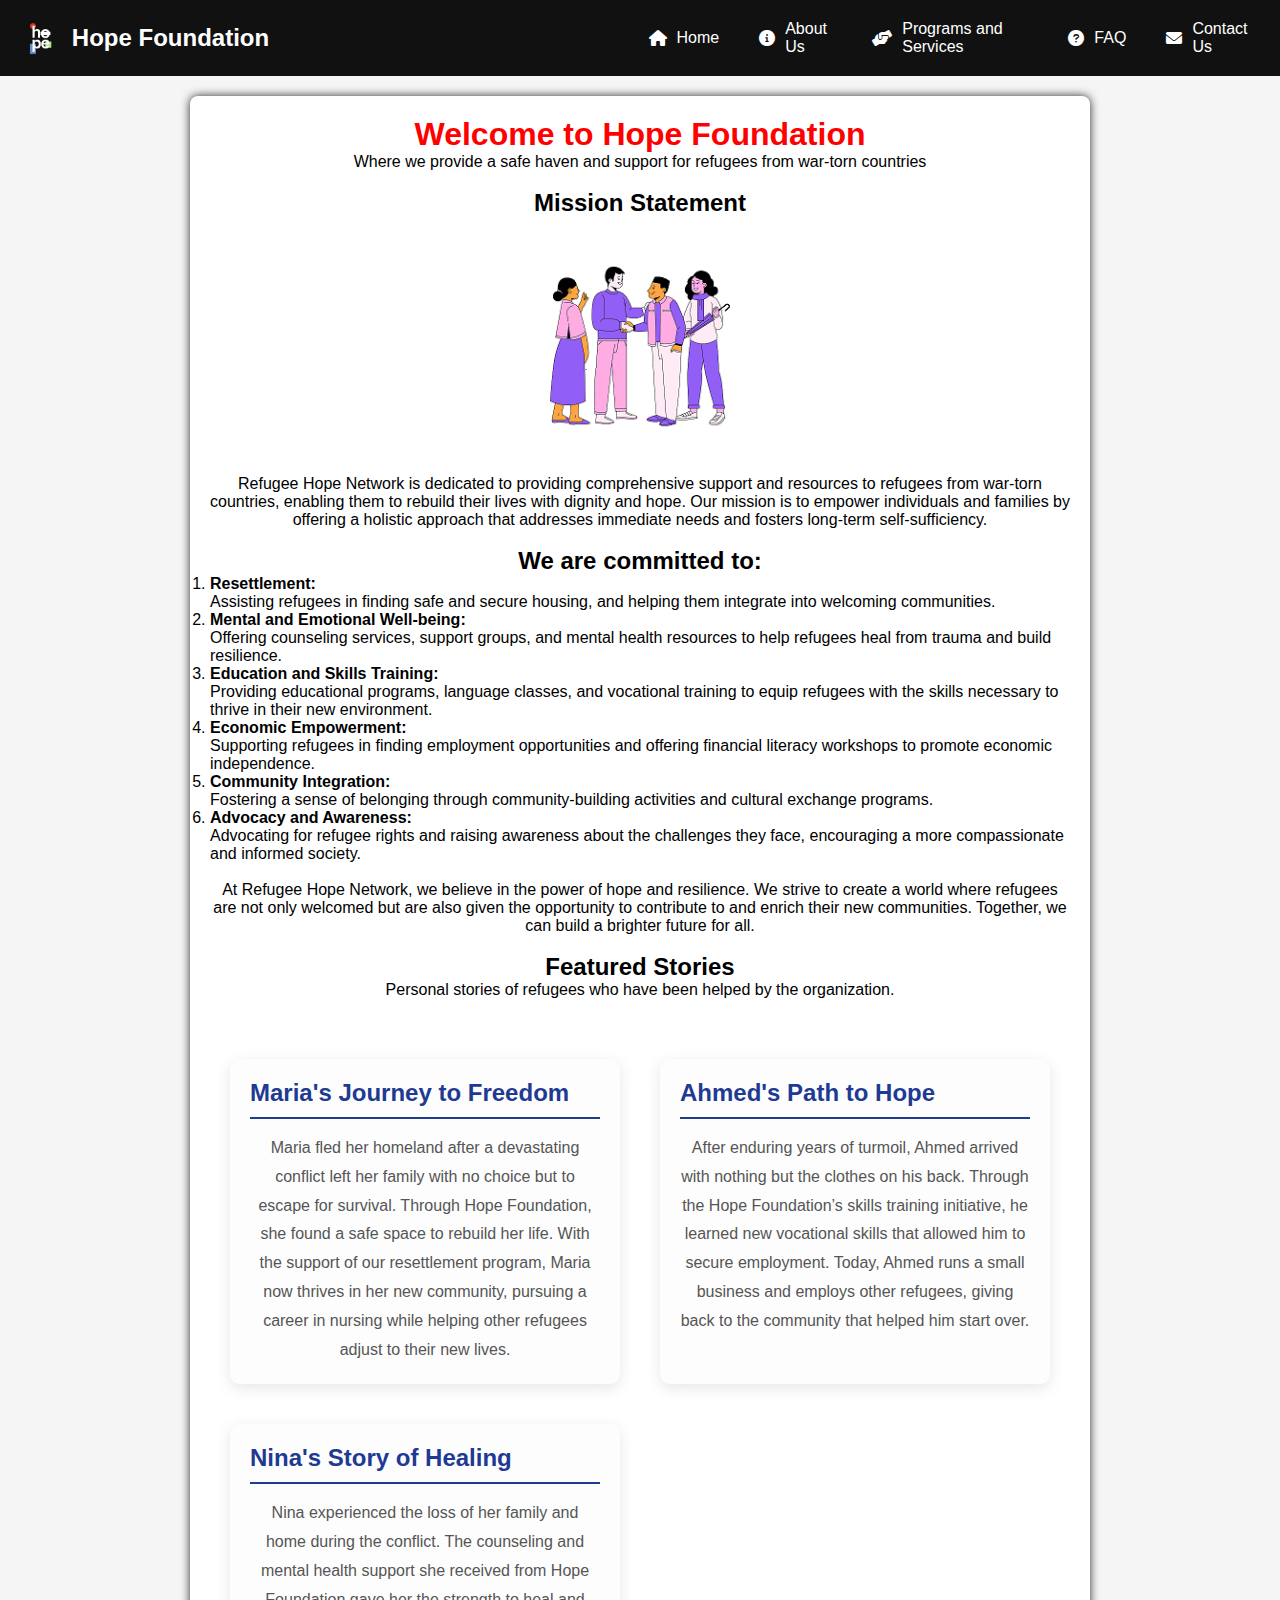
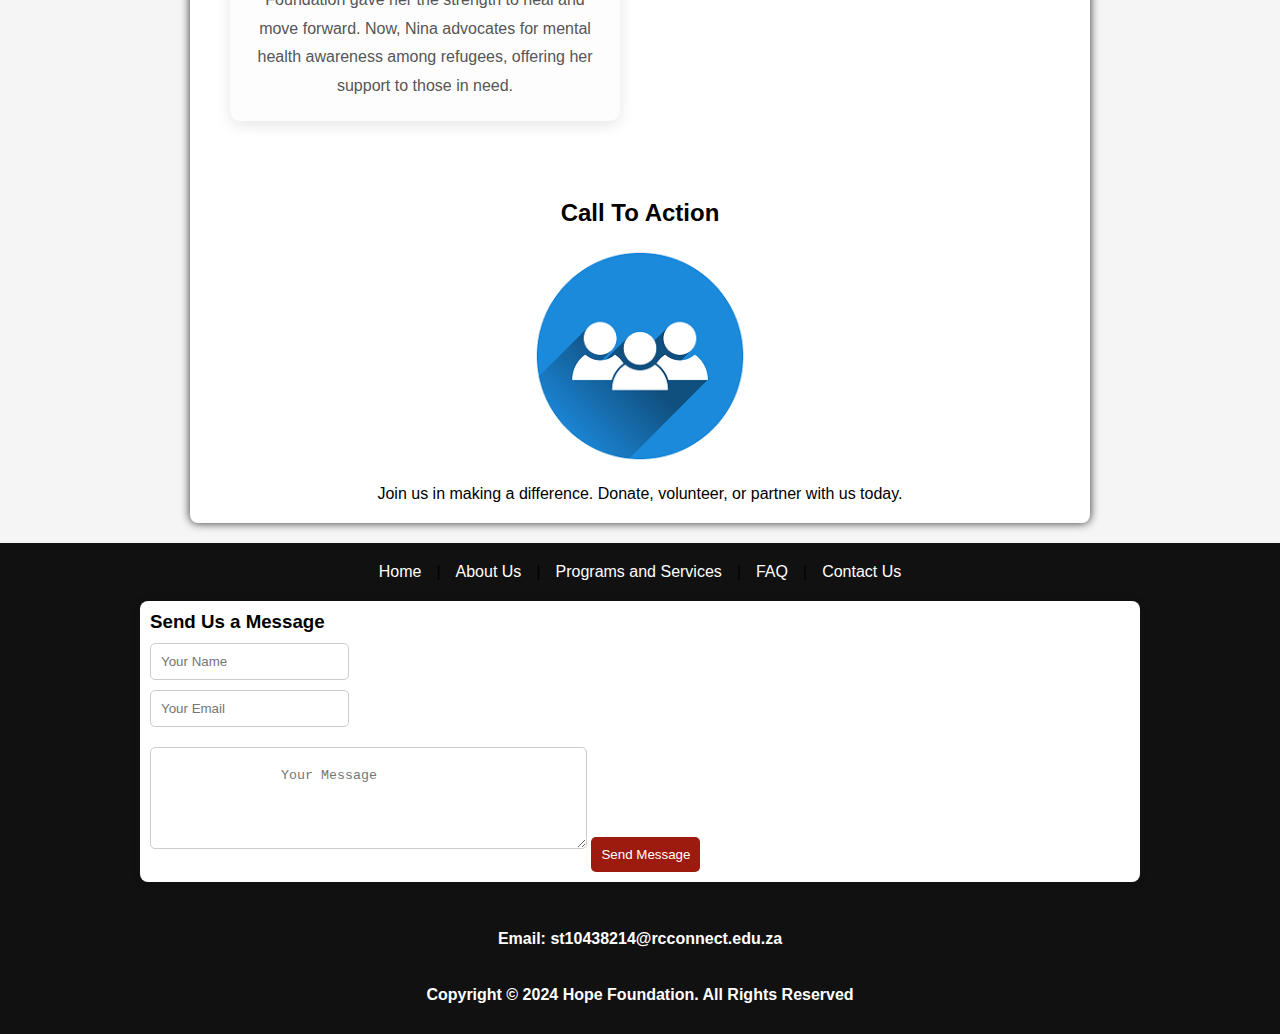
<file: index.html>
<!DOCTYPE html>

<html>

<head>
    <title> HOPE FOUNDATION | Home </title>
    <link rel="icon" type="image/png" href="images/favicon.ico">
    <link rel="stylesheet" href="https://cdnjs.cloudflare.com/ajax/libs/font-awesome/6.0.0-beta3/css/all.min.css">
    <link rel="stylesheet" href="Style.css">
    <meta name="viewport" content="width=device-width, initial-scale=1.0">
</head>


<body>
    <header>
        <div class="logo-container">
            <img src="images/Hope Logo.png" alt="Hope Foundation">
            <h1>Hope Foundation</h1>
        </div>

        <div class="navbar">
            <a href="index.html">
                <i class="fas fa-home"></i> Home
            </a> 

            <a href="About_us.html">
                <i class="fas fa-info-circle"></i> About Us
            </a> 

            <a href="Programs_And_Services.html">
                <i class="fas fa-hands-helping"></i> Programs and Services
            </a> 

            <a href="FAQ.html">
                <i class="fas fa-question-circle"></i> FAQ
            </a> 

            <a href="Contact_Us.html">
                <i class="fas fa-envelope"></i> Contact Us
            </a>
        </div>
    </header>

    <main>
        <h1> Welcome to Hope Foundation</h3>
            <div>
                <p>
                    Where we provide a safe haven and support for refugees from war-torn countries
                </p>
            </div>
            <br>

            <h2> Mission Statement</h2>
            <img src="images/people agreeing.png" class="center">
            <p>
                Refugee Hope Network is dedicated to providing comprehensive support and resources to refugees from
                war-torn countries, enabling them to rebuild their lives with dignity and hope. Our mission is to
                empower individuals and families by offering a holistic approach that addresses immediate needs and
                fosters long-term self-sufficiency.
            </p>
            <br>

            <h2>We are committed to:</h2>
            <ol>
                <li>
                    <div style="font-weight: bolder;">Resettlement:</div> Assisting refugees in finding safe and secure
                    housing, and helping them integrate into welcoming communities.
                </li>

                <li>
                    <div style="font-weight: bolder;">Mental and Emotional Well-being:</div> Offering counseling
                    services, support groups, and mental health resources to help refugees heal from trauma and build
                    resilience.
                </li>

                <li>
                    <div style="font-weight: bolder;">Education and Skills Training:</div> Providing educational
                    programs, language classes, and vocational training to equip refugees with the skills necessary to
                    thrive in their new environment.
                </li>

                <li>
                    <div style="font-weight: bolder;">Economic Empowerment:</div> Supporting refugees in finding
                    employment opportunities and offering financial literacy workshops to promote economic independence.
                </li>

                <li>
                    <div style="font-weight: bolder;">Community Integration:</div> Fostering a sense of belonging
                    through community-building activities and cultural exchange programs.
                </li>

                <li>
                    <div style="font-weight: bolder;">Advocacy and Awareness:</div> Advocating for refugee rights and
                    raising awareness about the challenges they face, encouraging a more compassionate and informed
                    society.
                </li>
            </ol>
            <br>

            <p>
                At Refugee Hope Network, we believe in the power of hope and resilience. We strive to create a world
                where refugees are not only welcomed but are also given the opportunity to contribute to and enrich
                their new communities. Together, we can build a brighter future for all.
            </p>
            <br>

            <h2> Featured Stories</h2>
            <p>
                Personal stories of refugees who have been helped by the organization.
            </p>

            <div class="featured-stories">
                <div class="story">
                    <h3>Maria's Journey to Freedom</h3>
                    <p>
                        Maria fled her homeland after a devastating conflict left her family with no choice but to
                        escape for survival. Through Hope Foundation, she found a safe space to rebuild her life. With
                        the support of our resettlement program, Maria now thrives in her new community, pursuing a
                        career in nursing while helping other refugees adjust to their new lives.
                    </p>
                </div>

                <div class="story">
                    <h3>Ahmed's Path to Hope</h3>
                    <p>
                        After enduring years of turmoil, Ahmed arrived with nothing but the clothes on his back. Through
                        the Hope Foundation’s skills training initiative, he learned new vocational skills that allowed
                        him to secure employment. Today, Ahmed runs a small business and employs other refugees, giving
                        back to the community that helped him start over.
                    </p>
                </div>

                <div class="story">
                    <h3>Nina's Story of Healing</h3>
                    <p>
                        Nina experienced the loss of her family and home during the conflict. The counseling and mental
                        health support she received from Hope Foundation gave her the strength to heal and move forward.
                        Now, Nina advocates for mental health awareness among refugees, offering her support to those in
                        need.
                    </p>
                </div>
            </div>



            <br>
            <h2>Call To Action</h2>
            <img src="images/people.png" class="center">
            <p>
                Join us in making a difference. Donate, volunteer, or partner with us today.
            </p>
    </main>

    <footer>
        <div class="footernav">
            <a href="index.html">Home</a> |
            <a href="About_us.html">About Us</a> |
            <a href="Programs_And_Services.html">Programs and Services</a> |
            <a a href="FAQ.html">FAQ</a> |
            <a href="Contact_Us.html">Contact Us</a>
        </div>

        <div class="contact-form">
            <h3>Send Us a Message</h3>
            <form>
                <input type="text" name="name" placeholder="Your Name" required>
                <input type="email" name="email" placeholder="Your Email" required>
                <textarea name="message" rows="4" placeholder="Your Message" required></textarea>
                <button type="submit">Send Message</button>
            </form>
        </div>

        <br>
        <p> Email:
            <a href="st10438214@rcconnect.edu.za">st10438214@rcconnect.edu.za
            </a>
        </p>
        <br>
        <p>
            Copyright &copy; 2024 Hope Foundation. All Rights Reserved <br>
        </p>
    </footer>
</body>

</html>
</file>
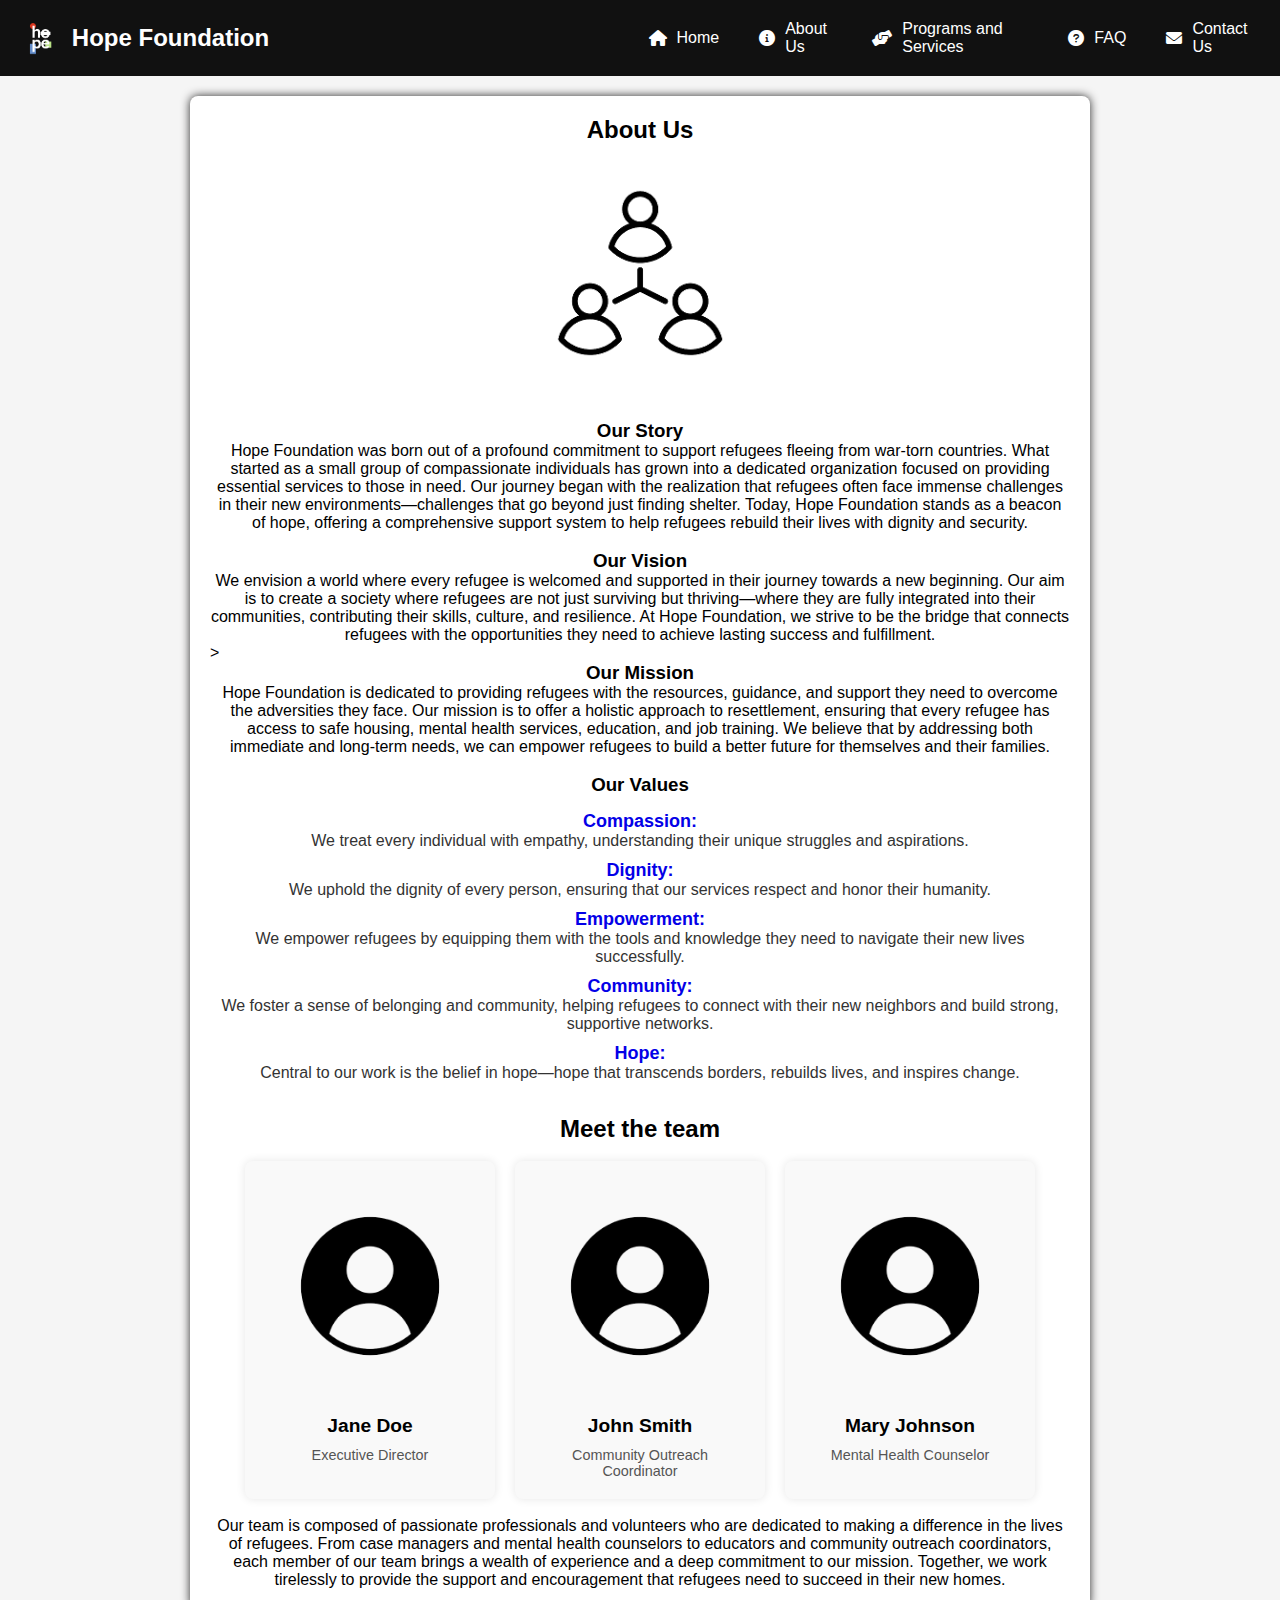
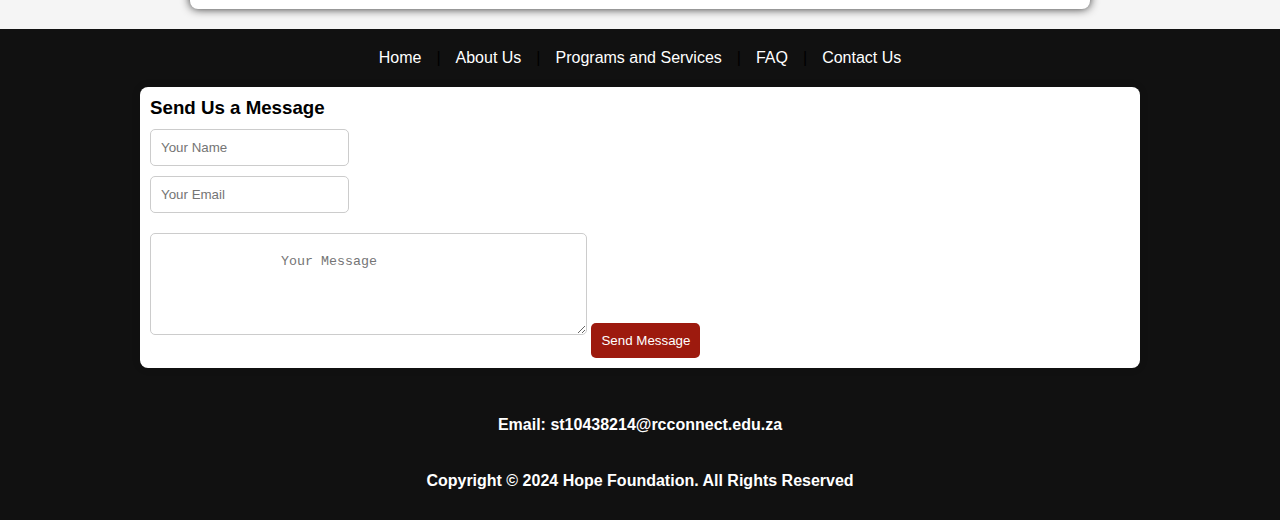
<file: About_us.html>
<!DOCTYPE html>

<html>

<head>
    <title>  HOPE FOUNDATION | About Us</title>
    <link rel="icon" type="image/png" href="images/favicon.ico">
    <link rel="stylesheet" href="https://cdnjs.cloudflare.com/ajax/libs/font-awesome/6.0.0-beta3/css/all.min.css">
    <link rel="stylesheet" href="Style.css">
    <meta name="viewport" content="width=device-width, initial-scale=1.0">
</head>

<body>
    <header>
        <div class="logo-container">
            <img src="images/Hope Logo.png" alt="Hope Foundation">
            <h1>Hope Foundation</h1>
        </div>

        <div class="navbar">
            <a href="index.html">
                <i class="fas fa-home"></i> Home
            </a> 
            <a href="About_us.html">
                <i class="fas fa-info-circle"></i> About Us
            </a> 
            <a href="Programs_And_Services.html">
                <i class="fas fa-hands-helping"></i> Programs and Services
            </a> 
            <a href="FAQ.html">
                <i class="fas fa-question-circle"></i> FAQ
            </a> 
            <a href="Contact_Us.html">
                <i class="fas fa-envelope"></i> Contact Us
            </a>
        </div>
    </header>



    <main>
        <h2 >
            About Us
        </h2>

        <a><img src="images/group of people connected.png" alt="placeholder for images" class="center"></a>

        <br>
        <h3 style="text-align: center;">
            Our Story
        </h3>


        <p>
            Hope Foundation was born out of a profound commitment to support refugees fleeing from war-torn countries.
            What started as a small group of compassionate individuals has grown into a dedicated organization focused
            on providing essential services to those in need.
            Our journey began with the realization that refugees often face immense challenges in their new
            environments—challenges that go beyond just finding shelter.
            Today, Hope Foundation stands as a beacon of hope, offering a comprehensive support system to help refugees
            rebuild their lives with dignity and security.
        </p>

        <br>
        <h3 style="text-align: center;">
            Our Vision
        </h3>


        <p>
            We envision a world where every refugee is welcomed and supported in their journey towards a new beginning.
            Our aim is to create a society where refugees are not just surviving but thriving—where they are fully
            integrated into their communities, contributing their skills, culture,
            and resilience. At Hope Foundation, we strive to be the bridge that connects refugees with the opportunities
            they need to achieve lasting success and fulfillment.
        </p>

        ><br>
        <h3 style="text-align: center;">
            Our Mission
        </h3>

        <p>
            Hope Foundation is dedicated to providing refugees with the resources, guidance, and support they need to
            overcome the adversities they face.
            Our mission is to offer a holistic approach to resettlement, ensuring that every refugee has access to safe
            housing, mental health services, education, and job training.
            We believe that by addressing both immediate and long-term needs, we can empower refugees to build a better
            future for themselves and their families.
        </p>

        <br>
        <h3 style="text-align: center;">
            Our Values
        </h3>

        <ul>
            <li>
                <div style="font-weight: bolder;">Compassion:</div> We treat every individual with empathy,
                understanding their unique struggles and aspirations.
            </li>

            <li>
                <div style="font-weight: bolder;">Dignity:</div> We uphold the dignity of every person, ensuring that
                our services respect and honor their humanity.
            </li>

            <li>
                <div style="font-weight: bolder;">Empowerment:</div> We empower refugees by equipping them with the
                tools and knowledge they need to navigate their new lives successfully.
            </li>

            <li>
                <div style="font-weight: bolder;">Community:</div> We foster a sense of belonging and community, helping
                refugees to connect with their new neighbors and build strong, supportive networks.
            </li>

            <li>
                <div style="font-weight: bolder;">Hope:</div> Central to our work is the belief in hope—hope that
                transcends borders, rebuilds lives, and inspires change.
            </li>
        </ul>

        <br>
        <h2>
            Meet the team
        </h2>
        <br>
        <div class="team-container">
            <div class="team-member">
                <img src="images/Person icon.png" alt="Team Member 1">
                <h4>Jane Doe</h4>
                <p>Executive Director</p>
            </div>

            <div class="team-member">
                <img src="images/Person icon.png" alt="Team Member 2">
                <h4>John Smith</h4>
                <p>Community Outreach Coordinator</p>
            </div>

            <div class="team-member">
                <img src="images/Person icon.png" alt="Team Member 3">
                <h4>Mary Johnson</h4>
                <p>Mental Health Counselor</p>
            </div>
        </div>
        <br>
        <p>
            Our team is composed of passionate professionals and volunteers who are dedicated to making a difference
            in
            the lives of refugees.
            From case managers and mental health counselors to educators and community outreach coordinators,
            each member of our team brings a wealth of experience and a deep commitment to our mission.
            Together, we work tirelessly to provide the support and encouragement that refugees need to succeed in
            their
            new homes.
        </p>


    </main>

    <footer>



        <div class="footernav">
            <a href="index.html">Home</a> |
            <a href="About_us.html">About Us</a> |
            <a href="Programs_And_Services.html">Programs and Services</a> |
            <a a href="FAQ.html">FAQ</a> |
            <a href="Contact_Us.html">Contact Us</a>
        </div>

        <div class="contact-form">
            <h3>Send Us a Message</h3>
            <form>
                <input type="text" name="name" placeholder="Your Name" required>
                <input type="email" name="email" placeholder="Your Email" required>
                <textarea name="message" rows="4" placeholder="Your Message" required></textarea>
                <button type="submit">Send Message</button>
            </form>
        </div>

        <br>
        <p> Email:
            <a href="st10438214@rcconnect.edu.za">st10438214@rcconnect.edu.za
            </a>
        </p>
        <br>
        <p>
            Copyright &copy; 2024 Hope Foundation. All Rights Reserved <br>
        </p>
    </footer>
</body>

</html>
</file>
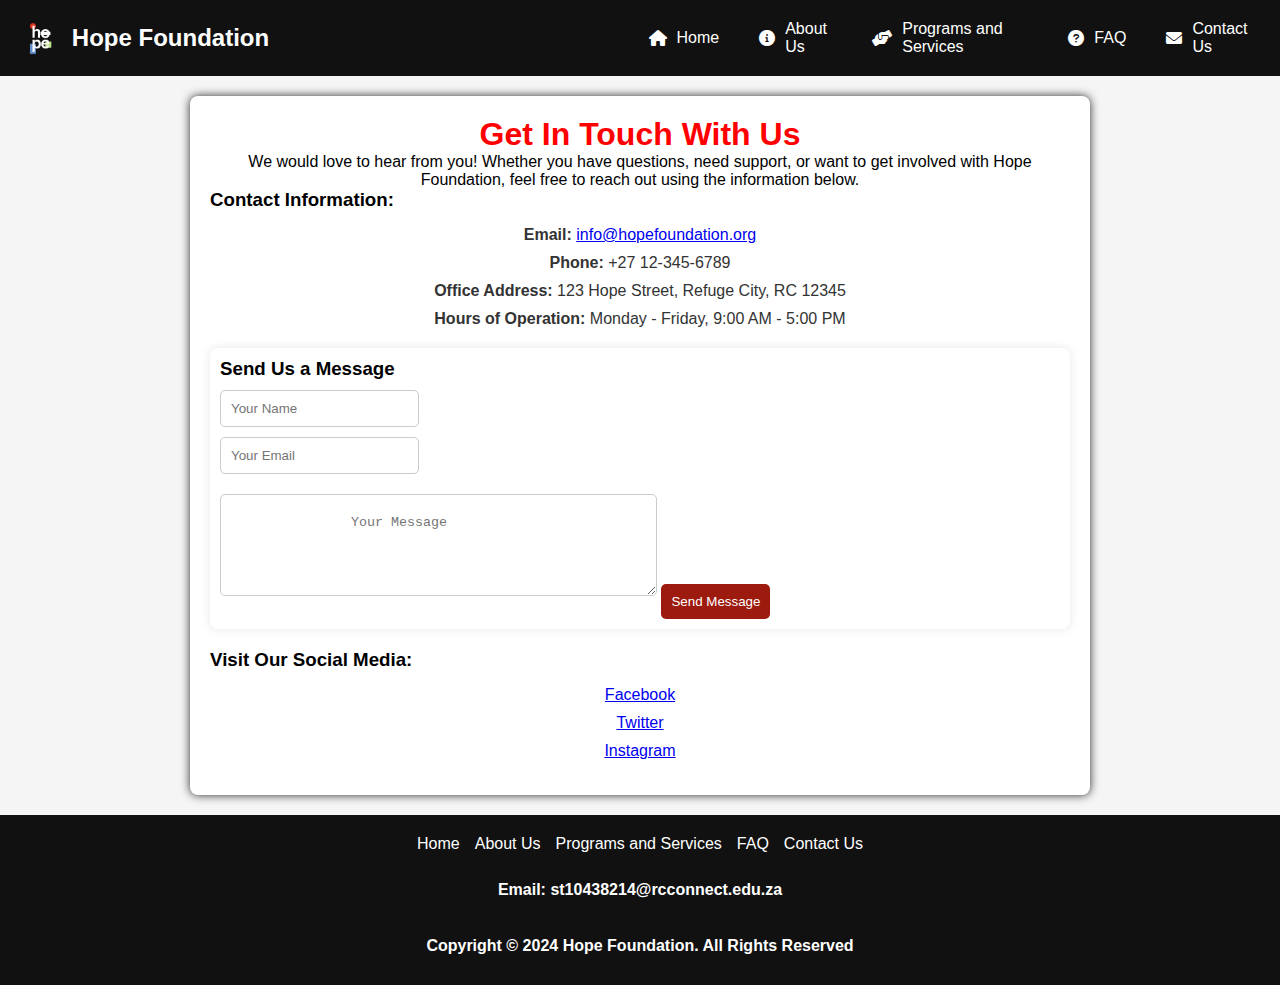
<file: Contact_Us.html>
<!DOCTYPE html>
<html>

<head>
    <title>HOPE FOUNDATION | Contact Us</title>
    <link rel="icon" type="image/png" href="images/favicon.ico">
    <link rel="stylesheet" href="https://cdnjs.cloudflare.com/ajax/libs/font-awesome/6.0.0-beta3/css/all.min.css">
    <link rel="stylesheet" href="Style.css">
    <meta name="viewport" content="width=device-width, initial-scale=1.0">
</head>

<body>
    <header>
        <div class="logo-container">
            <img src="images/Hope Logo.png" alt="Hope Foundation">
            <h1>Hope Foundation</h1>
        </div>

        <div class="navbar">
            <a href="index.html">
                <i class="fas fa-home"></i> Home
            </a>
            <a href="About_us.html">
                <i class="fas fa-info-circle"></i> About Us
            </a>
            <a href="Programs_And_Services.html">
                <i class="fas fa-hands-helping"></i> Programs and Services
            </a>
            <a href="FAQ.html">
                <i class="fas fa-question-circle"></i> FAQ
            </a>
            <a href="Contact_Us.html">
                <i class="fas fa-envelope"></i> Contact Us
            </a>
        </div>
    </header>

    <main>
        <h1>Get In Touch With Us</h1>
        <p>We would love to hear from you! Whether you have questions, need support, or want to get involved with Hope
            Foundation, feel free to reach out using the information below.</p>

        <h3>Contact Information:</h3>
        <ul>
            <li><strong>Email:</strong> <a href="mailto:info@hopefoundation.org">info@hopefoundation.org</a></li>
            <li><strong>Phone:</strong> +27 12-345-6789</li>
            <li><strong>Office Address:</strong> 123 Hope Street, Refuge City, RC 12345</li>
            <li><strong>Hours of Operation:</strong> Monday - Friday, 9:00 AM - 5:00 PM</li>
        </ul>

        <div class="contact-form">
            <h3>Send Us a Message</h3>
            <form>
                <input type="text" name="name" placeholder="Your Name" required>
                <input type="email" name="email" placeholder="Your Email" required>
                <textarea name="message" rows="4" placeholder="Your Message" required></textarea>
                <button type="submit">Send Message</button>
            </form>
        </div>

        <h3>Visit Our Social Media:</h3>
        <ul>
            <li><a href="#">Facebook</a></li>
            <li><a href="#">Twitter</a></li>
            <li><a href="#">Instagram</a></li>
        </ul>
    </main>

    <footer>
        <div class="footernav">
            <a href="index.html">Home</a>
            <a href="About_us.html">About Us</a>
            <a href="Programs_And_Services.html">Programs and Services</a>
            <a href="FAQ.html">FAQ</a>
            <a href="Contact_Us.html">Contact Us</a>
        </div>



        <br>
        <p>Email: <a href="mailto:st10438214@rcconnect.edu.za">st10438214@rcconnect.edu.za</a></p>
        <br>
        <p>Copyright &copy; 2024 Hope Foundation. All Rights Reserved</p>


    </footer>
</body>

</html>
</file>
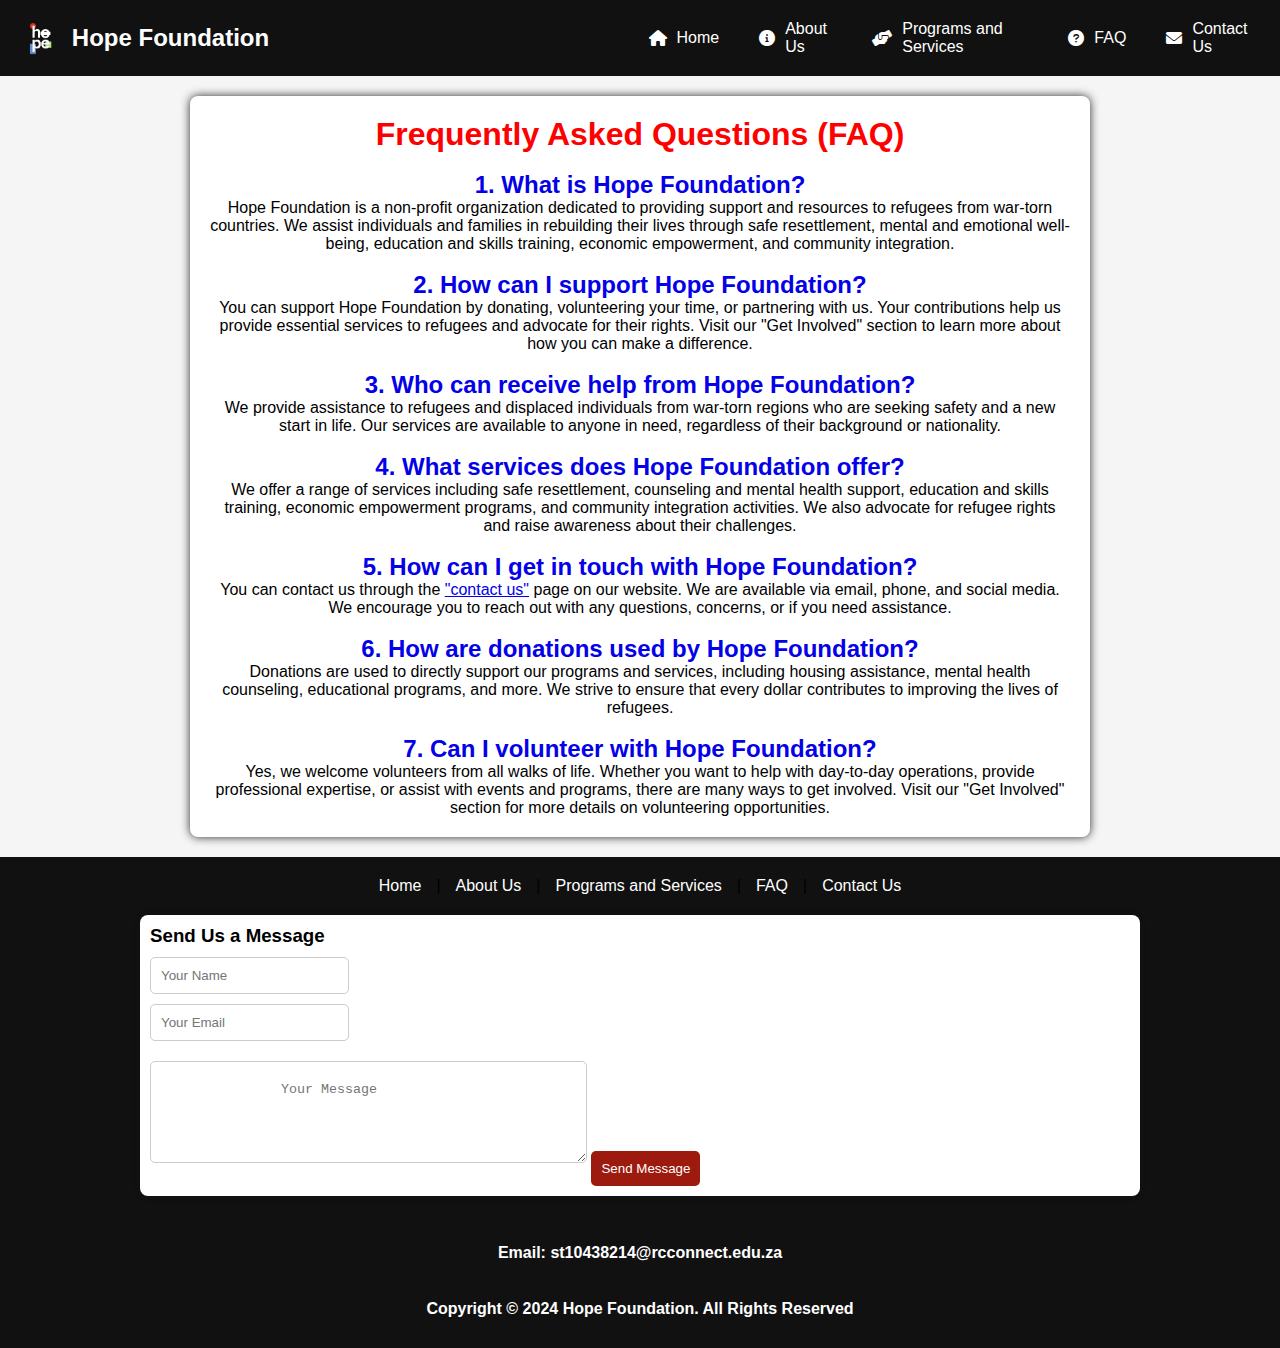
<file: FAQ.html>
<!DOCTYPE html>
<html>

<head>
    <title>HOPE FOUNDATION | FAQ</title>
    <link rel="icon" type="image/png" href="images/favicon.ico">
    <link rel="stylesheet" href="https://cdnjs.cloudflare.com/ajax/libs/font-awesome/6.0.0-beta3/css/all.min.css">
    <link rel="stylesheet" href="Style.css">
    <meta name="viewport" content="width=device-width, initial-scale=1.0">

</head>

<body>
    <header>
        <div class="logo-container">
            <img src="images/Hope Logo.png" alt="Hope Foundation">
            <h1>Hope Foundation</h1>
        </div>

        <div class="navbar">
            <a href="index.html">
                <i class="fas fa-home"></i> Home
            </a> 
            <a href="About_us.html">
                <i class="fas fa-info-circle"></i> About Us
            </a> 
            <a href="Programs_And_Services.html">
                <i class="fas fa-hands-helping"></i> Programs and Services
            </a> 
            <a href="FAQ.html">
                <i class="fas fa-question-circle"></i> FAQ
            </a> 
            <a href="Contact_Us.html">
                <i class="fas fa-envelope"></i> Contact Us
            </a>
        </div>
    </header>

    <main>
        <h1>Frequently Asked Questions (FAQ)</h1>
        <br>
        <h2 style="color: #0400e7;">1. What is Hope Foundation?</h2>
        <p>Hope Foundation is a non-profit organization dedicated to providing support and resources to refugees from
            war-torn countries.
            We assist individuals and families in rebuilding their lives through safe resettlement, mental and emotional
            well-being, education and skills training,
            economic empowerment, and community integration.
        </p>
        <br>

        <h2 style="color: #0400e7;">2. How can I support Hope Foundation?</h2>
        <p>You can support Hope Foundation by donating, volunteering your time, or partnering with us.
            Your contributions help us provide essential services to refugees and advocate for their rights. Visit our
            "Get Involved" section to learn more about how you can make a difference.
        </p>
        <br>

        <h2 style="color: #0400e7;">3. Who can receive help from Hope Foundation?</h2>
        <p>We provide assistance to refugees and displaced individuals from war-torn regions who are seeking safety and
            a new start in life.
            Our services are available to anyone in need, regardless of their background or nationality.
        </p>
        <br>

        <h2 style="color: #0400e7;">4. What services does Hope Foundation offer?</h2>
        <p>We offer a range of services including safe resettlement, counseling and mental health support, education and
            skills training, economic empowerment programs,
            and community integration activities. We also advocate for refugee rights and raise awareness about their
            challenges.
        </p>
        <br>

        <h2 style="color: #0400e7;">5. How can I get in touch with Hope Foundation?</h2>
        <p>You can contact us through the <a href="Contact_Us.html">"contact us"</a> page on our website. We are
            available via email, phone, and social media.
            We encourage you to reach out with any questions, concerns, or if you need assistance.
        </p>
        <br>

        <h2 style="color: #0400e7;">6. How are donations used by Hope Foundation?</h2>
        <p>Donations are used to directly support our programs and services, including housing assistance, mental health
            counseling, educational programs, and more.
            We strive to ensure that every dollar contributes to improving the lives of refugees.
        </p>
        <br>

        <h2 style="color: #0400e7;">7. Can I volunteer with Hope Foundation?</h2>
        <p>Yes, we welcome volunteers from all walks of life. Whether you want to help with day-to-day operations,
            provide professional expertise, or assist with events and programs,
            there are many ways to get involved. Visit our "Get Involved" section for more details on volunteering
            opportunities.</p>
    </main>

    <footer>
        <div class="footernav">
            <a href="index.html">Home</a> |
            <a href="About_us.html">About Us</a> |
            <a href="Programs_And_Services.html">Programs and Services</a> |
            <a href="FAQ.html">FAQ</a> |
            <a href="Contact_Us.html">Contact Us</a>
        </div>

        <div class="contact-form">
            <h3>Send Us a Message</h3>
            <form>
                <input type="text" name="name" placeholder="Your Name" required>
                <input type="email" name="email" placeholder="Your Email" required>
                <textarea name="message" rows="4" placeholder="Your Message" required></textarea>
                <button type="submit">Send Message</button>
            </form>
        </div>

        <br>
        <p>Email: <a href="mailto:st10438214@rcconnect.edu.za">st10438214@rcconnect.edu.za</a></p>
        <br>
        <p>
            Copyright &copy; 2024 Hope Foundation. All Rights Reserved <br>
        </p>
    </footer>
</body>

</html>
</file>
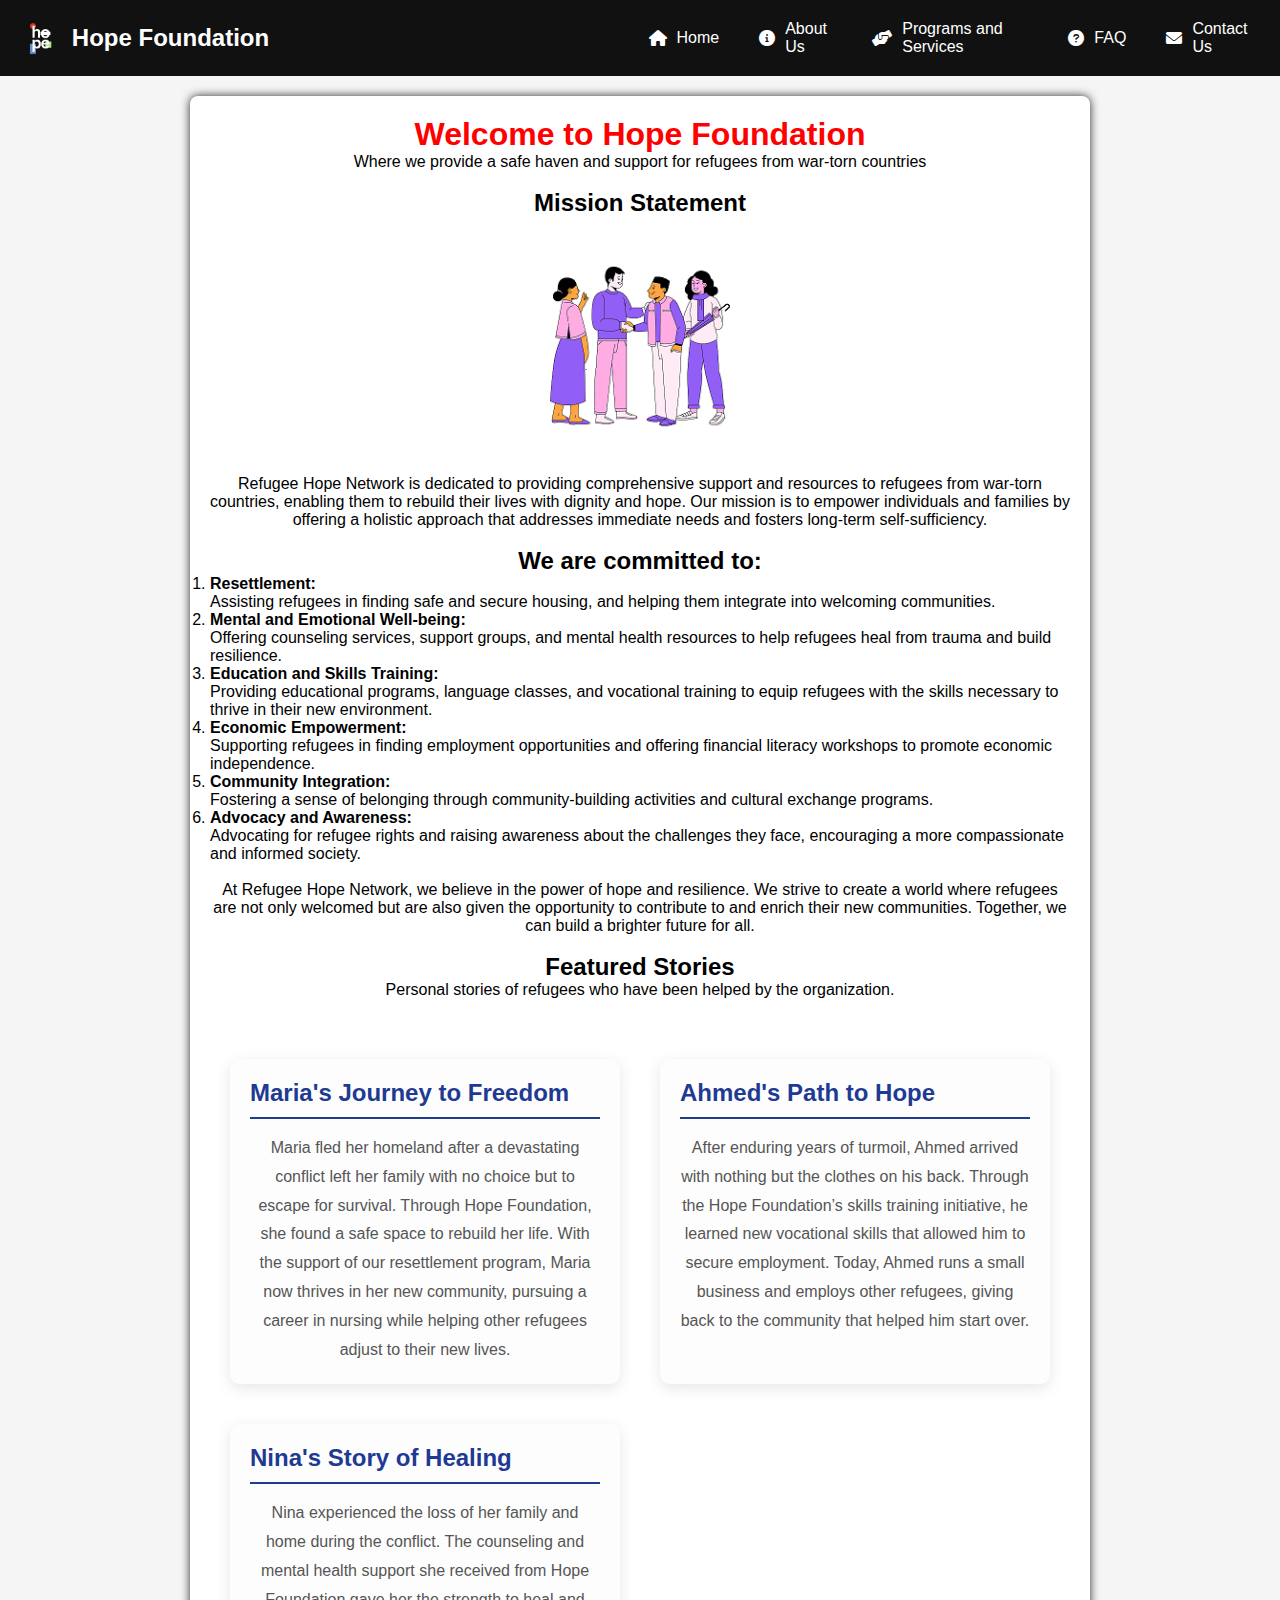
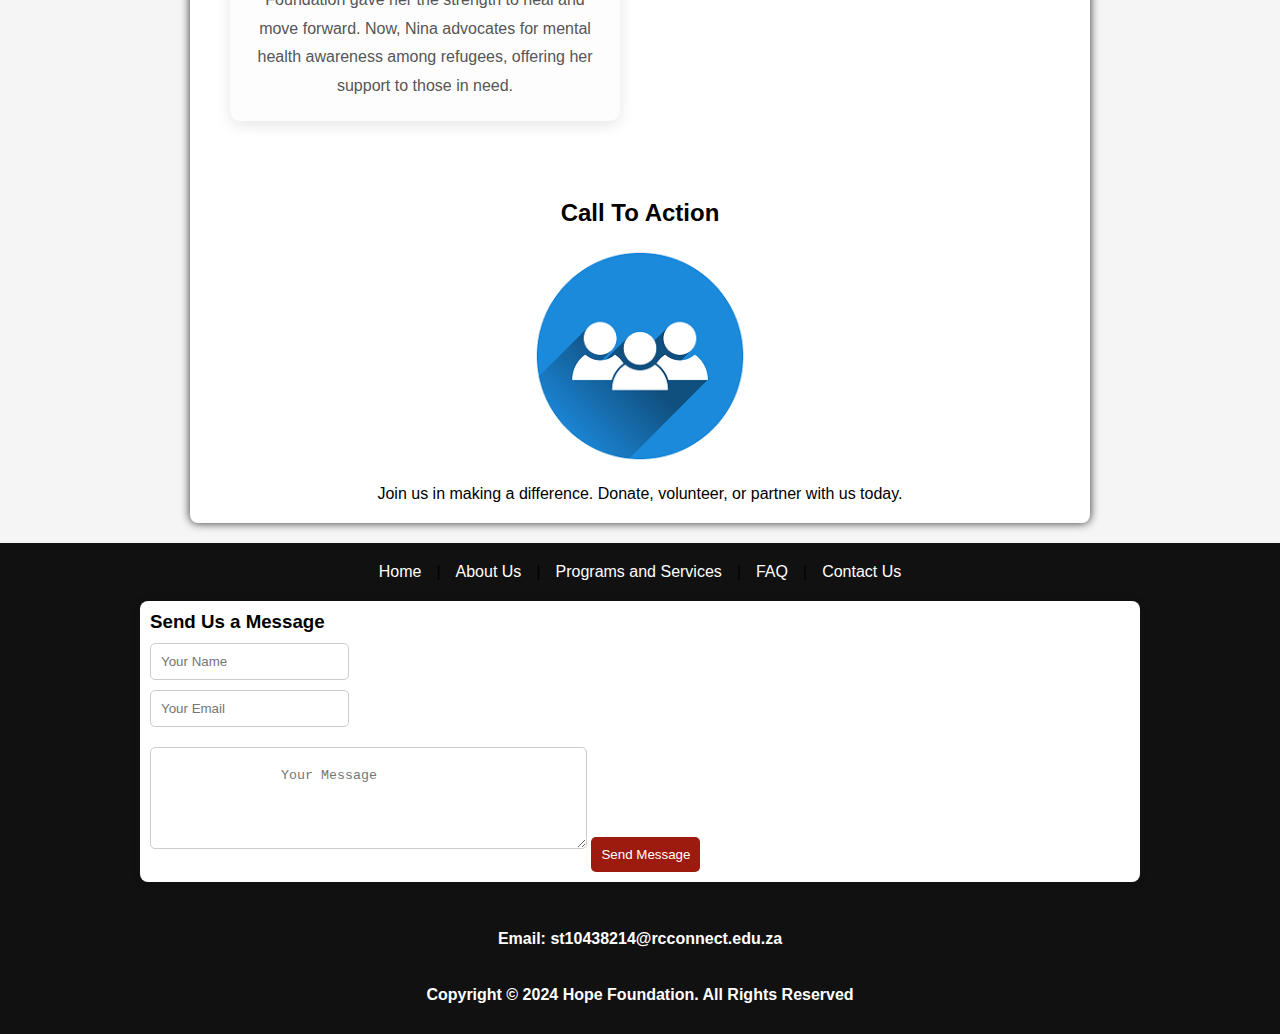
<file: Home.html>
<!DOCTYPE html>

<html>

<head>
    <title> HOPE FOUNDATION | Home </title>
    <link rel="icon" type="image/png" href="images/favicon.ico">
    <link rel="stylesheet" href="https://cdnjs.cloudflare.com/ajax/libs/font-awesome/6.0.0-beta3/css/all.min.css">
    <link rel="stylesheet" href="Style.css">
    <meta name="viewport" content="width=device-width, initial-scale=1.0">
</head>


<body>
    <header>
        <div class="logo-container">
            <img src="images/Hope Logo.png" alt="Hope Foundation">
            <h1>Hope Foundation</h1>
        </div>

        <div class="navbar">
            <a href="Home.html">
                <i class="fas fa-home"></i> Home
            </a> 

            <a href="About_us.html">
                <i class="fas fa-info-circle"></i> About Us
            </a> 

            <a href="Programs_And_Services.html">
                <i class="fas fa-hands-helping"></i> Programs and Services
            </a> 

            <a href="FAQ.html">
                <i class="fas fa-question-circle"></i> FAQ
            </a> 

            <a href="Contact_Us.html">
                <i class="fas fa-envelope"></i> Contact Us
            </a>
        </div>
    </header>

    <main>
        <h1> Welcome to Hope Foundation</h3>
            <div>
                <p>
                    Where we provide a safe haven and support for refugees from war-torn countries
                </p>
            </div>
            <br>

            <h2> Mission Statement</h2>
            <img src="images/people agreeing.png" class="center">
            <p>
                Refugee Hope Network is dedicated to providing comprehensive support and resources to refugees from
                war-torn countries, enabling them to rebuild their lives with dignity and hope. Our mission is to
                empower individuals and families by offering a holistic approach that addresses immediate needs and
                fosters long-term self-sufficiency.
            </p>
            <br>

            <h2>We are committed to:</h2>
            <ol>
                <li>
                    <div style="font-weight: bolder;">Resettlement:</div> Assisting refugees in finding safe and secure
                    housing, and helping them integrate into welcoming communities.
                </li>

                <li>
                    <div style="font-weight: bolder;">Mental and Emotional Well-being:</div> Offering counseling
                    services, support groups, and mental health resources to help refugees heal from trauma and build
                    resilience.
                </li>

                <li>
                    <div style="font-weight: bolder;">Education and Skills Training:</div> Providing educational
                    programs, language classes, and vocational training to equip refugees with the skills necessary to
                    thrive in their new environment.
                </li>

                <li>
                    <div style="font-weight: bolder;">Economic Empowerment:</div> Supporting refugees in finding
                    employment opportunities and offering financial literacy workshops to promote economic independence.
                </li>

                <li>
                    <div style="font-weight: bolder;">Community Integration:</div> Fostering a sense of belonging
                    through community-building activities and cultural exchange programs.
                </li>

                <li>
                    <div style="font-weight: bolder;">Advocacy and Awareness:</div> Advocating for refugee rights and
                    raising awareness about the challenges they face, encouraging a more compassionate and informed
                    society.
                </li>
            </ol>
            <br>

            <p>
                At Refugee Hope Network, we believe in the power of hope and resilience. We strive to create a world
                where refugees are not only welcomed but are also given the opportunity to contribute to and enrich
                their new communities. Together, we can build a brighter future for all.
            </p>
            <br>

            <h2> Featured Stories</h2>
            <p>
                Personal stories of refugees who have been helped by the organization.
            </p>

            <div class="featured-stories">
                <div class="story">
                    <h3>Maria's Journey to Freedom</h3>
                    <p>
                        Maria fled her homeland after a devastating conflict left her family with no choice but to
                        escape for survival. Through Hope Foundation, she found a safe space to rebuild her life. With
                        the support of our resettlement program, Maria now thrives in her new community, pursuing a
                        career in nursing while helping other refugees adjust to their new lives.
                    </p>
                </div>

                <div class="story">
                    <h3>Ahmed's Path to Hope</h3>
                    <p>
                        After enduring years of turmoil, Ahmed arrived with nothing but the clothes on his back. Through
                        the Hope Foundation’s skills training initiative, he learned new vocational skills that allowed
                        him to secure employment. Today, Ahmed runs a small business and employs other refugees, giving
                        back to the community that helped him start over.
                    </p>
                </div>

                <div class="story">
                    <h3>Nina's Story of Healing</h3>
                    <p>
                        Nina experienced the loss of her family and home during the conflict. The counseling and mental
                        health support she received from Hope Foundation gave her the strength to heal and move forward.
                        Now, Nina advocates for mental health awareness among refugees, offering her support to those in
                        need.
                    </p>
                </div>
            </div>



            <br>
            <h2>Call To Action</h2>
            <img src="images/people.png" class="center">
            <p>
                Join us in making a difference. Donate, volunteer, or partner with us today.
            </p>
    </main>

    <footer>
        <div class="footernav">
            <a href="Home.html">Home</a> |
            <a href="About_us.html">About Us</a> |
            <a href="Programs_And_Services.html">Programs and Services</a> |
            <a a href="FAQ.html">FAQ</a> |
            <a href="Contact_Us.html">Contact Us</a>
        </div>

        <div class="contact-form">
            <h3>Send Us a Message</h3>
            <form>
                <input type="text" name="name" placeholder="Your Name" required>
                <input type="email" name="email" placeholder="Your Email" required>
                <textarea name="message" rows="4" placeholder="Your Message" required></textarea>
                <button type="submit">Send Message</button>
            </form>
        </div>

        <br>
        <p> Email:
            <a href="st10438214@rcconnect.edu.za">st10438214@rcconnect.edu.za
            </a>
        </p>
        <br>
        <p>
            Copyright &copy; 2024 Hope Foundation. All Rights Reserved <br>
        </p>
    </footer>
</body>

</html>
</file>
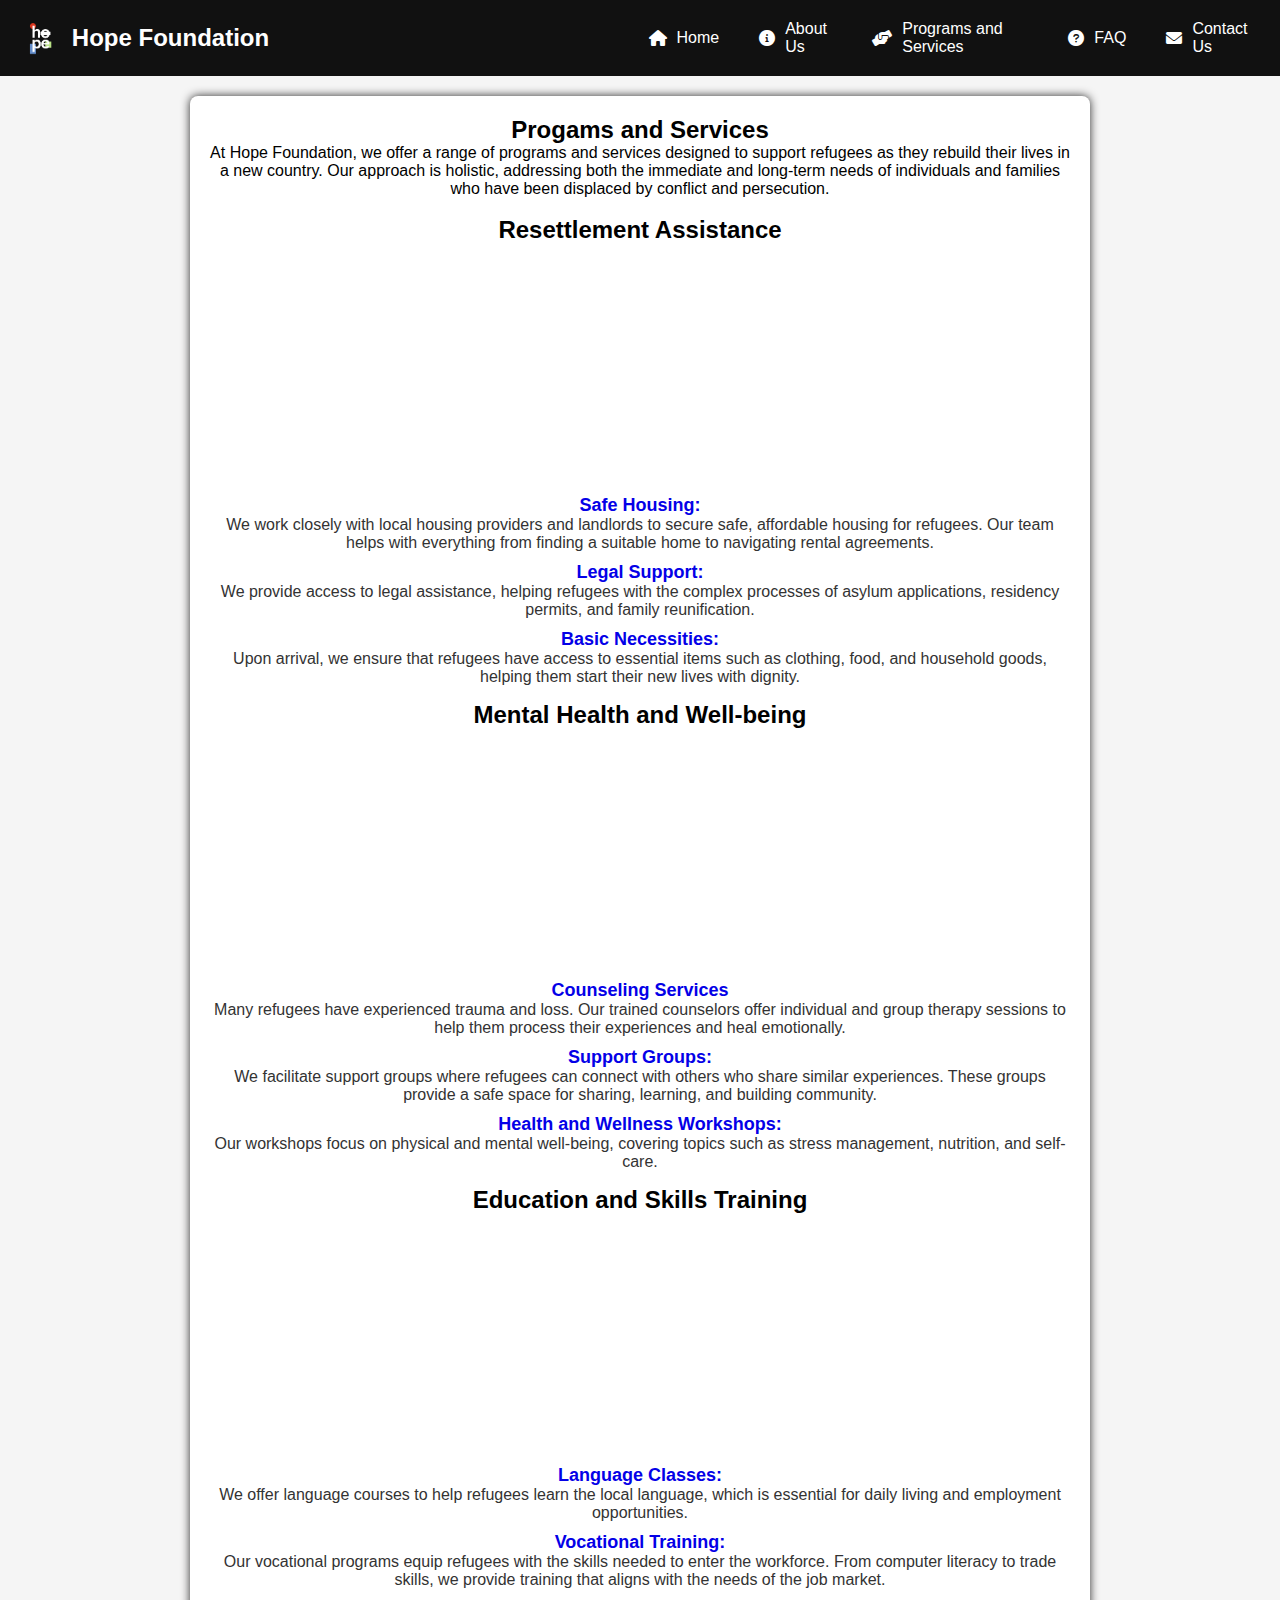
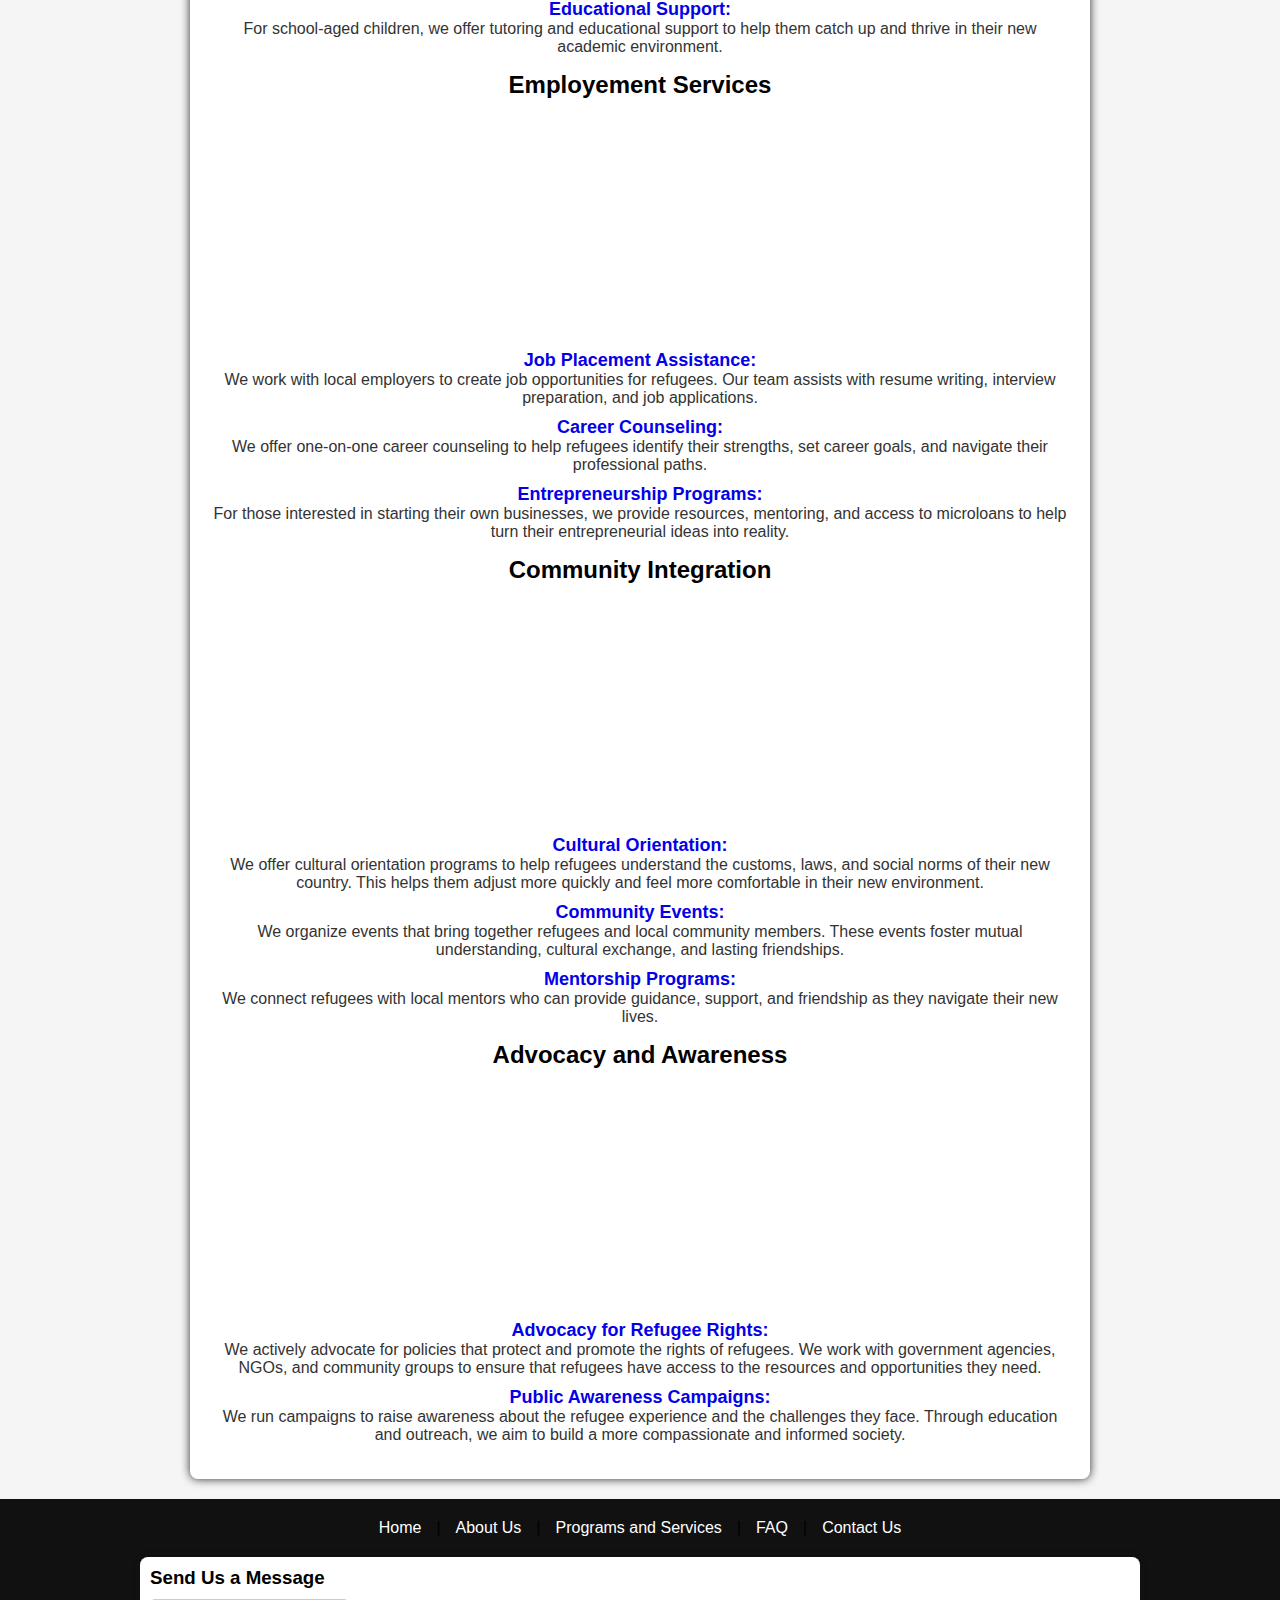
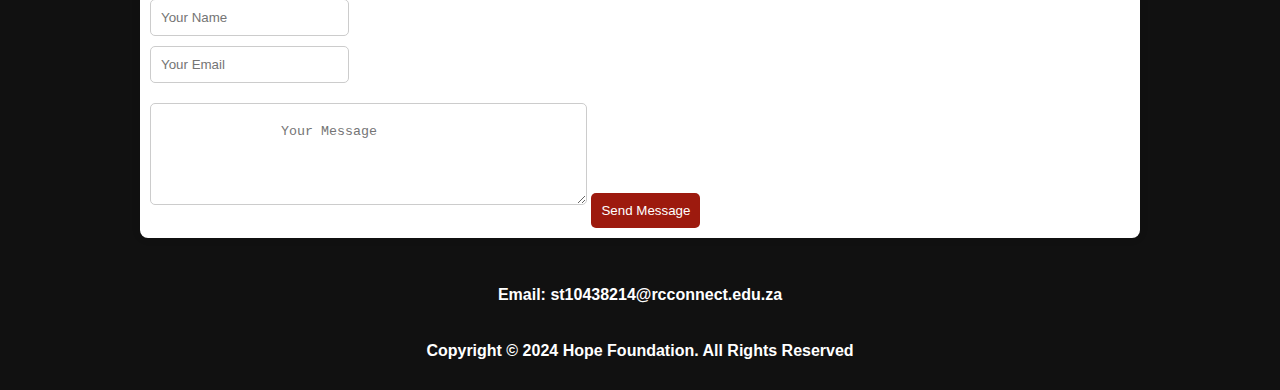
<file: Programs_And_Services.html>
<!DOCTYPE html>
<html>

<head>
    <title>HOPE FOUNDATION | Products And Services</title>
    <link rel="icon" type="image/png" href="images/favicon.ico">
    <link rel="stylesheet" href="https://cdnjs.cloudflare.com/ajax/libs/font-awesome/6.0.0-beta3/css/all.min.css">
    <link rel="stylesheet" href="Style.css">
    <meta name="viewport" content="width=device-width, initial-scale=1.0">
</head>


<body>
    <header>
        <div class="logo-container">
            <img src="images/Hope Logo.png" alt="Hope Foundation">
            <h1>Hope Foundation</h1>
        </div>

        <div class="navbar">
            <a href="index.html">
                <i class="fas fa-home"></i> Home
            </a> 
            <a href="About_us.html">
                <i class="fas fa-info-circle"></i> About Us
            </a> 
            <a href="Programs_And_Services.html">
                <i class="fas fa-hands-helping"></i> Programs and Services
            </a> 
            <a href="FAQ.html">
                <i class="fas fa-question-circle"></i> FAQ
            </a> 
            <a href="Contact_Us.html">
                <i class="fas fa-envelope"></i> Contact Us
            </a>
        </div>
    </header>



    <main>
        <h2>
            Progams and Services
        </h2>
        <p>
            At Hope Foundation, we offer a range of programs and services designed to support refugees as they rebuild
            their lives in a new country.
            Our approach is holistic, addressing both the immediate and long-term needs of individuals and families who
            have been displaced by conflict and persecution.
        </p>

        <br>
        <h2>
            Resettlement Assistance
        </h2>

        <iframe width="420" height="236"
            src="https://www.youtube.com/embed/g8ty3J1eSWM?autoplay=1&loop=1&playlist=g8ty3J1eSWM&controls=0&modestbranding=1&rel=0"
            title="happy people" frameborder="0" allow="accelerometer; autoplay;" class="center"></iframe>

        <ul>
            <li>
                <div>Safe Housing:</div> We work closely with local housing providers and
                landlords to secure safe, affordable housing for refugees.
                Our team helps with everything from finding a suitable home to navigating rental agreements.
            </li>

            <li>
                <div>Legal Support:</div> We provide access to legal assistance, helping
                refugees with the complex processes of asylum applications, residency permits, and family reunification.
            </li>

            <li>
                <div>Basic Necessities:</div> Upon arrival, we ensure that refugees have
                access to essential items such as clothing, food, and household goods, helping them start their new
                lives with dignity.
            </li>
        </ul>

        <h2>
            Mental Health and Well-being
        </h2>

        <iframe width="420" height="236"
            src="https://www.youtube.com/embed/aHomAnMezME?autoplay=1&loop=1&playlist=aHomAnMezME&controls=0&modestbranding=1&showinfo=0&rel=0"
            title="happy people" frameborder="0" allow="accelerometer; autoplay;" class="center"></iframe>

        <ul>
            <li>
                <div>Counseling Services</div> Many refugees have experienced trauma and
                loss.
                Our trained counselors offer individual and group therapy sessions to help them process their
                experiences and heal emotionally.
            </li>

            <li>
                <div>Support Groups:</div> We facilitate support groups where refugees can
                connect with others who share similar experiences.
                These groups provide a safe space for sharing, learning, and building community.
            </li>

            <li>
                <div>Health and Wellness Workshops:</div> Our workshops focus on physical
                and mental well-being, covering topics such as stress management, nutrition, and self-care.
            </li>
        </ul>

        <h2>
            Education and Skills Training
        </h2>

        <iframe width="420" height="236"
            src="https://www.youtube.com/embed/Bm1NtTAtBAA?autoplay=1&loop=1&playlist=Bm1NtTAtBAA&controls=0&modestbranding=1&rel=0"
            title="happy people" frameborder="0" allow="accelerometer; autoplay;" class="center"></iframe>

        <ul>
            <li>
                <div>Language Classes:</div> We offer language courses to help refugees
                learn the local language, which is essential for daily living and employment opportunities.
            </li>

            <li>
                <div>Vocational Training:</div> Our vocational programs equip refugees with
                the skills needed to enter the workforce.
                From computer literacy to trade skills, we provide training that aligns with the needs of the job
                market.
            </li>

            <li>
                <div>Educational Support:</div> For school-aged children, we offer tutoring
                and educational support to help them catch up and thrive in their new academic environment.
            </li>
        </ul>

        <h2>
            Employement Services
        </h2>

        <iframe width="420" height="236"
            src="https://www.youtube.com/embed/st2disxc7Wg?autoplay=1&loop=1&playlist=st2disxc7Wg&controls=0&modestbranding=1&rel=0"
            title="happy people" frameborder="0" allow="accelerometer; autoplay;" class="center"></iframe>

        <ul>
            <li>
                <div>Job Placement Assistance:</div> We work with local employers to create
                job opportunities for refugees.
                Our team assists with resume writing, interview preparation, and job applications.
            </li>

            <li>
                <div>Career Counseling: </div> We offer one-on-one career counseling to
                help refugees identify their strengths, set career goals, and navigate their professional paths.
            </li>

            <li>
                <div>Entrepreneurship Programs:</div> For those interested in starting
                their own businesses, we provide resources, mentoring, and access to microloans to help turn their
                entrepreneurial ideas into reality.
            </li>
        </ul>

        <h2>
            Community Integration
        </h2>

        <iframe width="420" height="236"
            src="https://www.youtube.com/embed/ut5734RaykU?autoplay=1&loop=1&playlist=ut5734RaykU&controls=0&modestbranding=1&rel=0"
            title="happy people" frameborder="0" allow="accelerometer; autoplay;" class="center"></iframe>

        <ul>
            <li>
                <div>Cultural Orientation:</div> We offer cultural orientation programs to
                help refugees understand the customs, laws, and social norms of their new country.
                This helps them adjust more quickly and feel more comfortable in their new environment.
            </li>

            <li>
                <div>Community Events:</div> We organize events that bring together
                refugees and local community members. These events foster mutual understanding, cultural exchange, and
                lasting friendships.
            </li>

            <li>
                <div>Mentorship Programs:</div> We connect refugees with local mentors who
                can provide guidance, support, and friendship as they navigate their new lives.
            </li>
        </ul>

        <h2>
            Advocacy and Awareness
        </h2>

        <iframe width="420" height="236"
            src="https://www.youtube.com/embed/gXFATcwrO-U?autoplay=1&loop=1&playlist=gXFATcwrO-U&controls=0&modestbranding=1&rel=0"
            title="happy people" frameborder="0" allow="accelerometer; autoplay;" class="center"></iframe>

        <ul>
            <li>
                <div style="font-weight: bolder;">Advocacy for Refugee Rights:</div> We actively advocate for policies
                that protect and promote the rights of refugees.
                We work with government agencies, NGOs, and community groups to ensure that refugees have access to the
                resources and opportunities they need.
            </li>

            <li>
                <div style="font-weight: bolder;">Public Awareness Campaigns:</div> We run campaigns to raise awareness
                about the refugee experience and the challenges they face.
                Through education and outreach, we aim to build a more compassionate and informed society.
            </li>
        </ul>

    </main>

    <footer>
        <div class="footernav">
            <a href="index.html">Home</a> |
            <a href="About_us.html">About Us</a> |
            <a href="Programs_And_Services.html">Programs and Services</a> |
            <a a href="FAQ.html">FAQ</a> |
            <a href="Contact_Us.html">Contact Us</a>
        </div>

        <div class="contact-form">
            <h3>Send Us a Message</h3>
            <form>
                <input type="text" name="name" placeholder="Your Name" required>
                <input type="email" name="email" placeholder="Your Email" required>
                <textarea name="message" rows="4" placeholder="Your Message" required></textarea>
                <button type="submit">Send Message</button>
            </form>
        </div>

        <br>
        <p> Email:
            <a href="st10438214@rcconnect.edu.za">st10438214@rcconnect.edu.za
            </a>
        </p>
        <br>
        <p>
            Copyright &copy; 2024 Hope Foundation. All Rights Reserved <br>
        </p>
    </footer>

</body>

</html>
</file>
<file: Style.css>
/*resetting the margins and peddings for all elements on the website*/
* {
    margin: 0;
    padding: 0;
    box-sizing: border-box;
}

/* updating the layout of the header using Flexbox for layout*/
header {
    background-color: #111;
    display: flex;
    align-items: center;
    /*centering the items in the header*/
    padding: 5px 10px;
    /*Spacing the items in the header*/
    justify-content: space-between;
    /*Pushes the logo to the left and the navigation to the right*/
}

/* Logo and Foundation text container */
.logo-container {
    display: flex;
    /* Aligning the logo and the logo text side by side */
    align-items: center;
    /* Centers the image and text vertically */
}

/* resizing the img in the header */
.logo-container img {
    width: 10%;
    /* Adjusts the size of the logo */
    aspect-ratio: 3/2;
    object-fit: contain;
}

/* styling for the Foundation text next to the logo */
.logo-container h1 {
    color: white;
    /* Makes the text white */
    font-size: 1.5rem;
    /* Adjust the font size as needed */
}



/*Editing how the navigation bar will look*/
.navbar {
    display: flex;
    gap: 10px;
    padding: 5px;
    border-radius: 5px;
}

/*Editing how the text on the navigation bar looks*/
.navbar a {
    display: flex;
    align-items: center;
    gap: 10px;
    /* Space between icon and text */
    color: white;
    text-decoration: none;
    /* Removes the underline under the hyperlinks */
    padding: 10px 15px;
    border-radius: 10px;
}

.navbar a:hover {
    background-color: #9d1a0e
}


body {
    background-color: whitesmoke;
    border-radius: 5px;
    font-family: Arial, sans-serif;
}

main {
    padding: 20px;
    max-width: 900px;
    margin: 20px auto;
    background-color: #ffffff;
    box-shadow: 0 0 10px rgb(43, 42, 42);
    border-radius: 8px;

}

main h1 {
    color: rgb(255, 0, 0);
    text-align: center;
}

main h2 {
    text-align: center;
}

p {
    text-align: center;
}

ul {
    list-style-type: none;
    /* Remove default bullet points */
    padding: 0;
    margin: 15px 0;
}

ul li {
    margin: 10px 0;
    color: #333;
    /* List item text color */
    text-align: center;
    font-size: medium;
}

ul li div {
    font-weight: bolder;
    color: #0400e7;
    /* Emphasized text color */
    text-align: center;
    font-size: large;
}


.featured-stories {
    display: grid;
    grid-template-columns: 1fr 1fr;
    /* Two-column layout for larger screens */
    gap: 40px;
    /* Space between stories */
    margin: 40px 0;
    padding: 20px;
}

.story {
    background-color: #fdfdfd;
    /* Subtle background color */
    padding: 20px;
    border-radius: 10px;
    box-shadow: 0 4px 15px rgba(0, 0, 0, 0.1);
    /* Softer shadow for depth */
    transition: transform 0.3s ease, box-shadow 0.3s ease;
}

.story:hover {
    transform: translateY(-10px);
    /* Slight movement on hover */
    box-shadow: 0 8px 20px rgba(0, 0, 0, 0.2);
    /* Enhanced shadow on hover */
}

.story h3 {
    font-size: 1.5rem;
    font-weight: bold;
    color: #1F3A93;
    /* Consistent color scheme with your brand */
    margin-bottom: 15px;
    border-bottom: 2px solid #1F3A93;
    /* Stylish underline for headings */
    padding-bottom: 10px;
}

.story p {
    font-size: 1rem;
    line-height: 1.8;
    color: #555;
    /* Softer text color for readability */
}


.team-container {
    display: flex;
    flex-wrap: wrap;
    justify-content: center;
    gap: 20px;
}

.team-member {
    width: 250px;
    background-color: #f9f9f9;
    border-radius: 8px;
    box-shadow: 0 0 10px rgba(0, 0, 0, 0.1);
    padding: 20px;
    text-align: center;
    position: relative;
    overflow: hidden;
    transition: transform 0.3s ease, box-shadow 0.3s ease;
}

.team-member img {
    width: 100%;
    border-radius: 50%;
    margin-bottom: 10px;
    transition: transform 0.3s ease;
}

.team-member h4 {
    margin: 10px 0;
    font-size: 1.2rem;
}

.team-member p {
    font-size: 0.9rem;
    color: #555;
}

/* Hover effect */
.team-member:hover {
    transform: scale(1.05);
    box-shadow: 0 15px 30px rgba(0, 0, 0, 0.2);
}


.center {
    display: block;
    margin-left: auto;
    margin-right: auto;
    width: 30%;
    object-fit: contain;
}

footer {
    background-color: #111;
    /* Dark footer background */
    padding: 20px 0;
    /* Vertical padding for the footer */
}

footer p {
    color: white;
    /* White text in footer */
    text-align: center;
    /* Centered text */
    font-weight: bolder;
    /* Bolder text */
    margin: 10px 0;
    /* Spacing between footer paragraphs */
}



.contact-form {
    display: flex;
    flex-direction: column;
    max-width: 1000px;
    margin: 20px auto;
    /* Center the form */
    padding: 10px;
    background-color: #fff;
    /* White background for the form */
    border-radius: 8px;
    /* Rounded corners */
    box-shadow: 0 0 10px rgba(0, 0, 0, 0.1);
    /* Subtle shadow */
}

.contact-form input {
    margin: 10px 0;
    /* Space between fields */
    padding: 10px;
    border: 1px solid #ccc;
    /* Border styling */
    border-radius: 5px;
    /* Rounded edges */
    display: flex;
}

.contact-form textarea {
    margin: 10px 0;
    /* Space between fields */
    padding: 20px 130px;
    border: 1px solid #ccc;
    /* Border styling */
    border-radius: 5px;
    /* Rounded edges */
}

.contact-form button {
    background-color: #9d1a0e;
    /* Button background color */
    color: white;
    /* Button text color */
    border: none;
    /* No border */
    padding: 10px;
    border-radius: 5px;
    /* Rounded edges */
    cursor: pointer;
    /* Pointer cursor on hover */
}

.contact-form button:hover {
    background-color: #c20000;
    /* Darker shade on hover */
}

footer a {
    color: white;
    /* White links in footer */
    text-decoration: none;
    /* Removes the underline */
}

.footernav {
    display: flex;
    justify-content: center;
    /* Center footer navigation */
    gap: 15px;
    /* Space between footer navigation links */
}

.footernav a:hover {
    text-decoration: underline;
    /* Underline on hover */
}


@media (max-width: 960px) {
    .grid-container {
        display: grid;
        grid-template-columns: 1fr;
        /* Single column on mobile */
    }

    /* Stacking logo and text vertically */
    .logo-container {
        flex-direction: column;
        align-items: center;
    }

    /* Adjusting logo size */
    .logo-container img {
        width: 60px;
        /* smaller logo on small screens */
        aspect-ratio: auto;
    }

    /* Reducing padding in the navigation bar */
    .navbar a {
        padding: 8px 10px;
        font-size: 0.8rem;
    }

    /* Adjusting header layout for better spacing */
    header {
        flex-direction: column;
        align-items: flex-start;
    }

    main {
        padding: 10px;
        margin: 10px;
    }

    /* Reducing font size for better readability */
    main h2,
    main h3 {
        font-size: 1.5rem;
    }

    main p {
        font-size: 0.9rem;
    }

    .featured-stories {
        grid-template-columns: 1fr;
        /* Single column on mobile */
    }

    /* Stack team members on smaller screens */
    .team-container {
        flex-direction: column;
        align-items: center;
    }

    /* Adjusting the width of each team member container */
    .team-member {
        width: 80%;
        margin-bottom: 20px;
    }

    .footernav {
        flex-direction: column;
        align-items: center;
    }

    .footernav a {
        font-size: 0.9rem;
        padding: 5px 0;
    }

    .contact-form {
        width: 90%;
        padding: 15px;
    }
}
</file>
